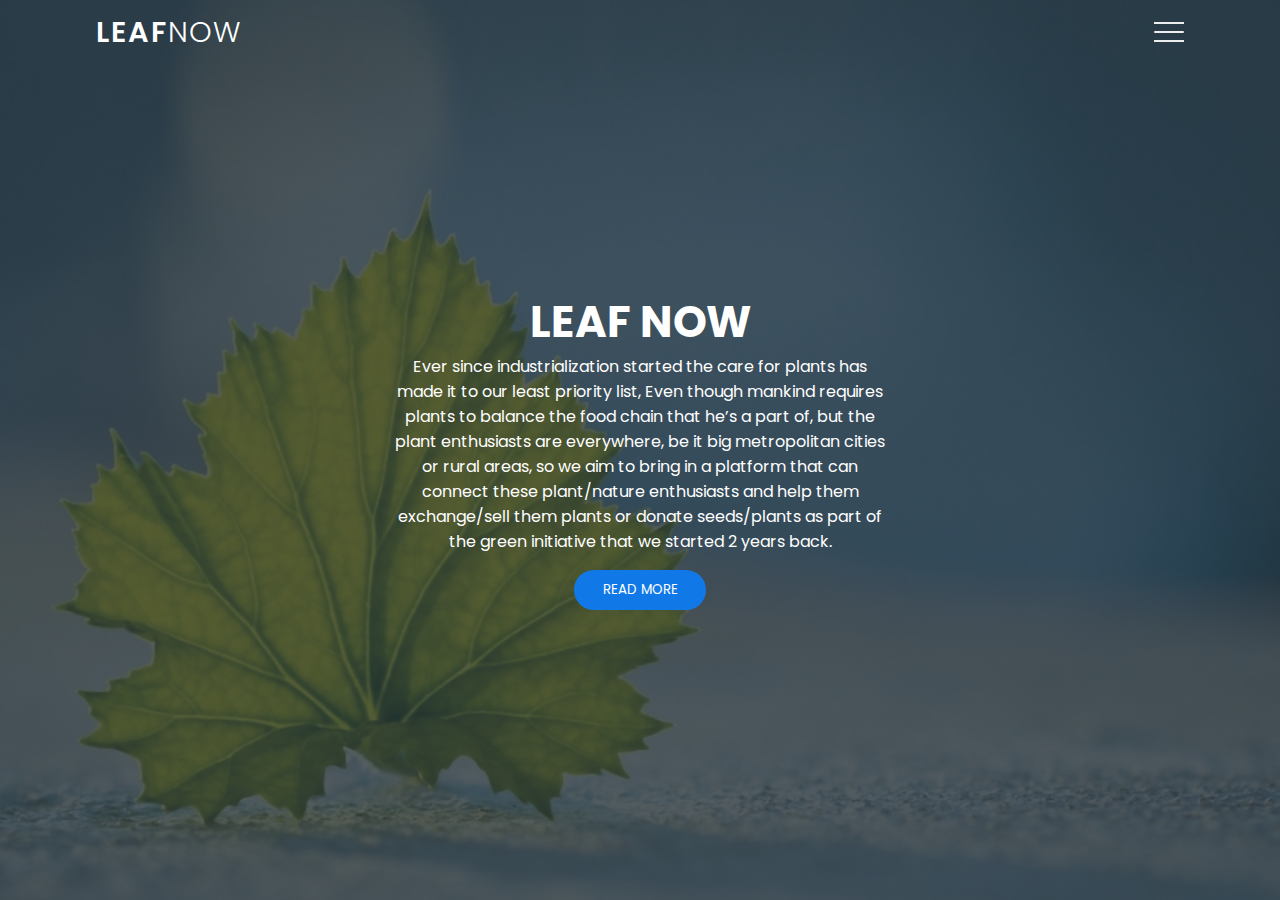
<file: index.html>
<!DOCTYPE html>
<html lang="en">
  <head>
    <meta charset="UTF-8" />
    <meta name="viewport" content="width=device-width, initial-scale=1.0" />
    <title>Leaf Now</title>
    <link rel="stylesheet" href="/css/style.css" />
  </head>
  <body>
    <div class="container">
      <div class="navbar">
        <div class="menu">
          <h1 class="logo">LEAF<span>NOW</span></h1>
          <div class="hamburger-menu">
            <div class="bar"></div>
          </div>
        </div>
      </div>

      <div class="main-container">
        <div class="main">
          <header>
            <div class="overlay">
              <div class="inner">
                <h2 class="title">LEAF NOW</h2>
                <p>
                  Ever since industrialization started the care for plants has
                  made it to our least priority list, Even though mankind
                  requires plants to balance the food chain that he’s a part of,
                  but the plant enthusiasts are everywhere, be it big
                  metropolitan cities or rural areas, so we aim to bring in a
                  platform that can connect these plant/nature enthusiasts and
                  help them exchange/sell them plants or donate seeds/plants as
                  part of the green initiative that we started 2 years back.
                </p>
                <button class="btn">Read more</button>
              </div>
            </div>
          </header>
        </div>

        <div class="shadow one"></div>
        <div class="shadow two"></div>
      </div>

      <div class="links">
        <ul>
          <li>
            <a href="home.html" style="--i: 0.05s">Home</a>
          </li>

          <li>
            <a href="products.html" style="--i: 0.2s">Products</a>
          </li>
          <li>
            <a href="contact.html" style="--i: 0.15s">Contact Us</a>
          </li>
          <li>
            <a href="about.html" style="--i: 0.25s">About Us</a>
          </li>
          <li>
            <a href="profile.html" style="--i: 0.3s">Profile</a>
          </li>
        </ul>
      </div>
    </div>

    <script src="/js/main.js"></script>
  </body>
</html>
</file>
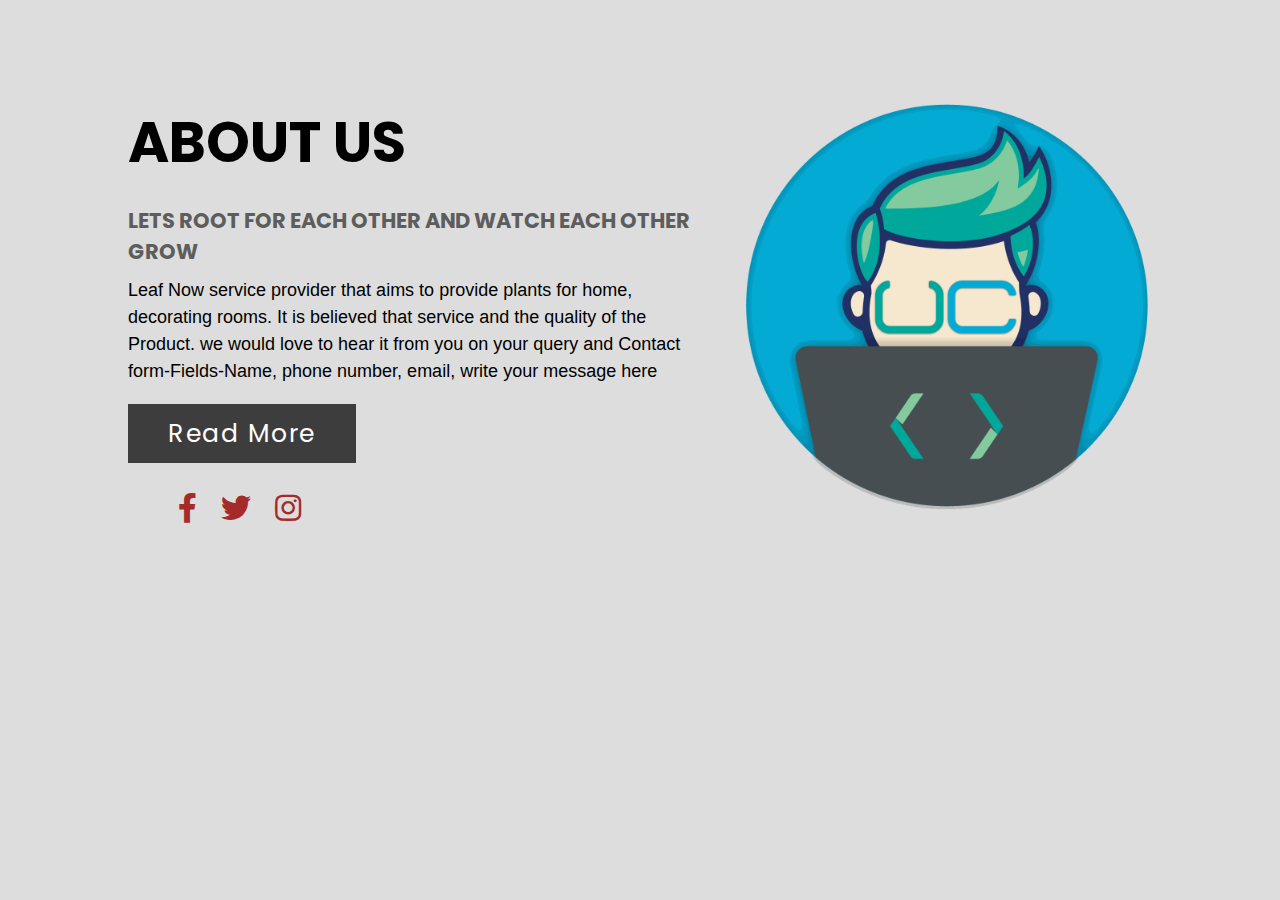
<file: about.html>
<!DOCTYPE html>
<html>
  <head>
    <title>About Us Section</title>
    <meta charset="utf-8" />
    <meta name="viewport" content="width=device-width, initial-scale=1.0" />
    <link
      rel="stylesheet"
      href="https://pro.fontawesome.com/releases/v5.10.0/css/all.css"
    />
    <link rel="stylesheet" type="text/css" href="/css/about.css" />
  </head>
  <body>
    <div class="section">
      <div class="container">
        <div class="content-section">
          <div class="title">
            <h1>About Us</h1>
          </div>
          <div class="content">
            <h3>LETS ROOT FOR EACH OTHER AND WATCH EACH OTHER GROW</h3>
            <p>
              Leaf Now service provider that aims to provide plants for home,
              decorating rooms. It is believed that service and the quality of
              the Product. we would love to hear it from you on your query and
              Contact form-Fields-Name, phone number, email, write your message
              here
            </p>
            <div class="button">
              <a href="">Read More</a>
            </div>
          </div>
          <div class="social">
            <a href=""><i class="fab fa-facebook-f"></i></a>
            <a href=""><i class="fab fa-twitter"></i></a>
            <a href=""><i class="fab fa-instagram"></i></a>
          </div>
        </div>
        <div class="image-section">
          <img src="/images/logo.png" />
        </div>
      </div>
    </div>
  </body>
</html>
</file>
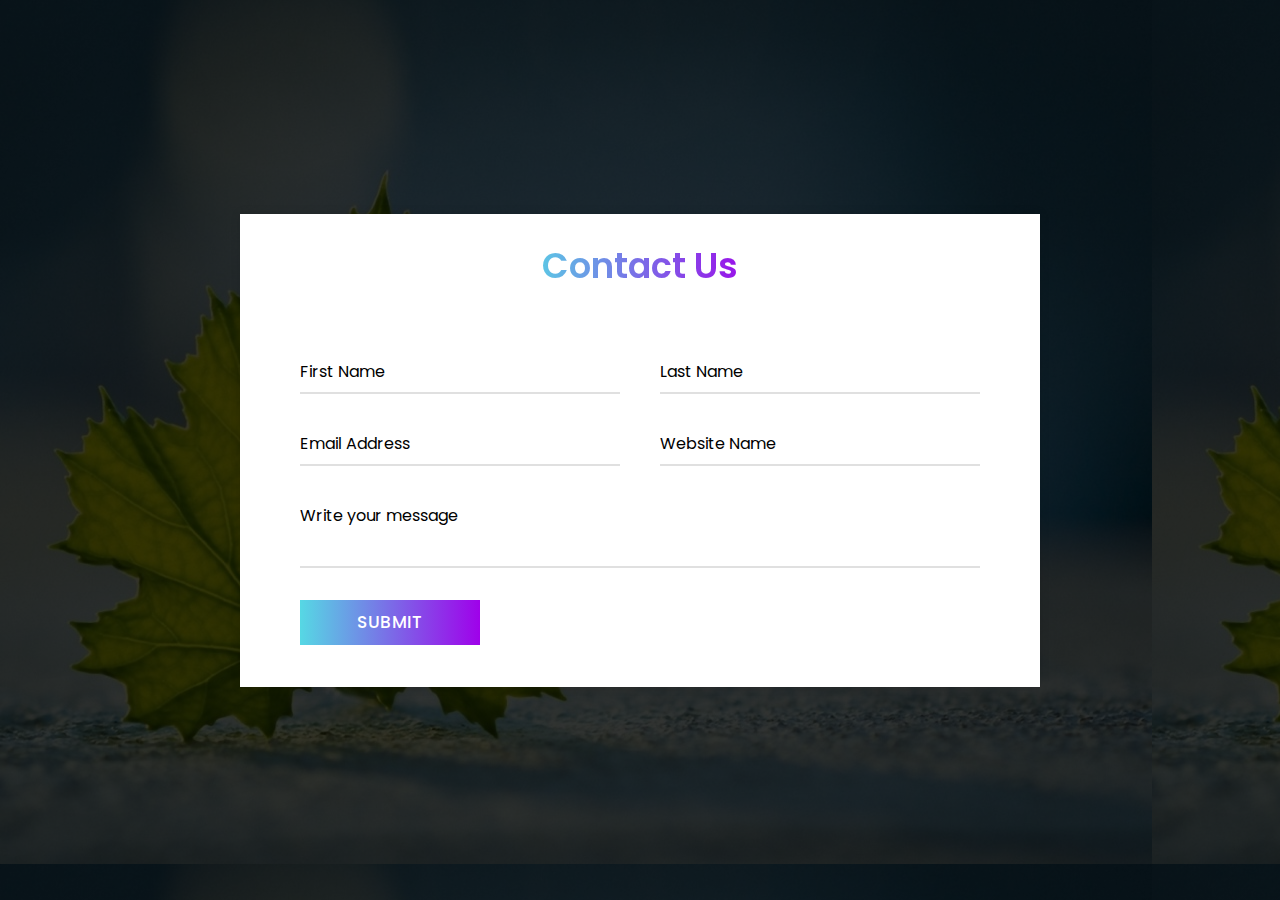
<file: contact.html>
<!DOCTYPE html>
<html lang="en" dir="ltr">
  <head>
    <meta charset="utf-8" />
    <title>Contact Us</title>
    <link rel="stylesheet" href="/css/contact.css" />
    <meta name="viewport" content="width=device-width, initial-scale=1.0" />
  </head>
  <body>
    <div class="container">
      <div class="text">Contact Us</div>
      <form action="#">
        <div class="form-row">
          <div class="input-data">
            <input type="text" required />
            <div class="underline"></div>
            <label for="">First Name</label>
          </div>
          <div class="input-data">
            <input type="text" required />
            <div class="underline"></div>
            <label for="">Last Name</label>
          </div>
        </div>
        <div class="form-row">
          <div class="input-data">
            <input type="text" required />
            <div class="underline"></div>
            <label for="">Email Address</label>
          </div>
          <div class="input-data">
            <input type="text" required />
            <div class="underline"></div>
            <label for="">Website Name</label>
          </div>
        </div>
        <div class="form-row">
          <div class="input-data textarea">
            <textarea rows="8" cols="80" required></textarea>
            <div class="underline"></div>
            <label for="">Write your message</label>
          </div>
        </div>
        <div class="form-row submit-btn">
          <div class="input-data">
            <div class="inner"></div>
            <input type="submit" value="submit" />
          </div>
        </div>
      </form>
    </div>
  </body>
</html>
</file>
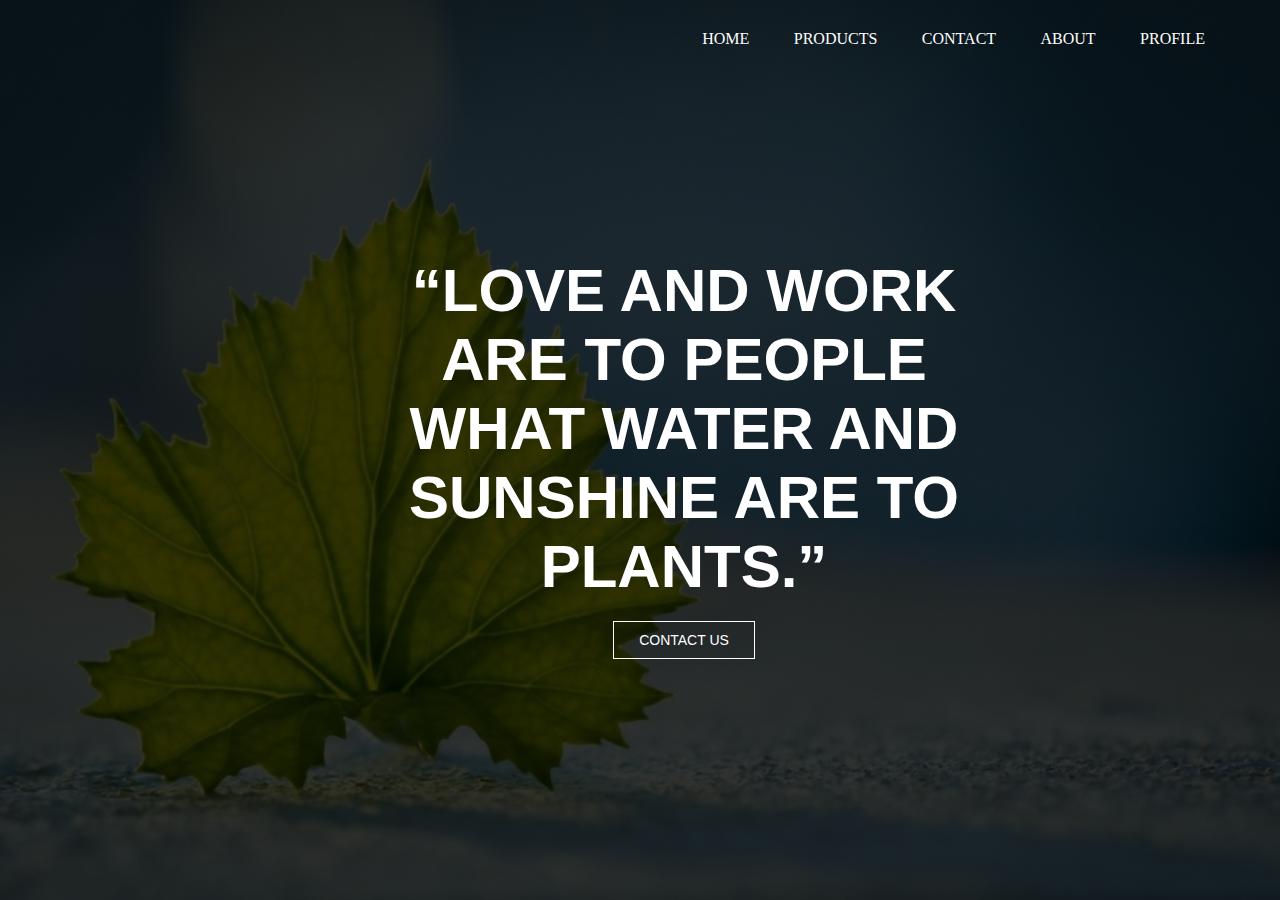
<file: home.html>
<!DOCTYPE html>
<html lang="en">
  <head>
    <meta charset="UTF-8" />
    <meta http-equiv="X-UA-Compatible" content="IE=edge" />
    <meta name="viewport" content="width=device-width, initial-scale=1.0" />
    <link rel="stylesheet" href="/css/home.css" />
    <title>Home</title>
  </head>
  <body>
    <header>
      <div class="wrapper">
        <div class="logo"></div>
        <ul class="nav-area">
          <li><a href="home.html">Home</a></li>
          <li><a href="products.html">Products</a></li>
          <li><a href="contact.html">Contact</a></li>
          <li><a href="about.html">About</a></li>
          <li><a href="profile.html">Profile</a></li>
        </ul>
      </div>
      <div class="welcome-text">
        <h1>
          “Love and work are to people what water and sunshine are to plants.”
        </h1>
        <a href="contact.html">Contact US</a>
      </div>
    </header>
  </body>
</html>
</file>
<file: css/style.css>
@import url("https://fonts.googleapis.com/css2?family=Poppins:wght@300;400;500;600;700;800;900&display=swap");

* {
  padding: 0;
  margin: 0;
  box-sizing: border-box;
}

body,
button {
  font-family: "Poppins", sans-serif;
}

.container {
  min-height: 100vh;
  width: 100%;
  background-color: #485461;
  background-image: linear-gradient(135deg, #485461 0%, #28313b 74%);
  overflow-x: hidden;
  transform-style: preserve-3d;
}

.navbar {
  position: fixed;
  top: 0;
  left: 0;
  width: 100%;
  z-index: 10;
  height: 3rem;
}

.menu {
  max-width: 72rem;
  width: 100%;
  margin: 0 auto;
  padding: 0 2rem;
  display: flex;
  justify-content: space-between;
  align-items: center;
  color: #fff;
}

.logo {
  font-size: 1.8rem;
  font-weight: 600;
  text-transform: uppercase;
  letter-spacing: 2px;
  line-height: 4rem;
}

.logo span {
  font-weight: 300;
}

.hamburger-menu {
  height: 4rem;
  width: 3rem;
  cursor: pointer;
  display: flex;
  align-items: center;
  justify-content: flex-end;
}

.bar {
  width: 1.9rem;
  height: 1.5px;
  border-radius: 2px;
  background-color: #eee;
  transition: 0.5s;
  position: relative;
}

.bar:before,
.bar:after {
  content: "";
  position: absolute;
  width: inherit;
  height: inherit;
  background-color: #eee;
  transition: 0.5s;
}

.bar:before {
  transform: translateY(-9px);
}

.bar:after {
  transform: translateY(9px);
}

.main {
  position: relative;
  width: 100%;
  left: 0;
  z-index: 5;
  overflow: hidden;
  transform-origin: left;
  transform-style: preserve-3d;
  transition: 0.5s;
}

header {
  min-height: 100vh;
  width: 100%;
  background: url("/images/bg2.jfif") no-repeat top center / cover;
  position: relative;
}

.overlay {
  position: absolute;
  width: 100%;
  height: 100%;
  top: 0;
  left: 0;
  background-color: rgba(43, 51, 59, 0.8);
  display: flex;
  justify-content: center;
  align-items: center;
}

.inner {
  max-width: 35rem;
  text-align: center;
  color: #fff;
  padding: 0 2rem;
}

.title {
  font-size: 2.7rem;
}

.btn {
  margin-top: 1rem;
  padding: 0.6rem 1.8rem;
  background-color: #1179e7;
  border: none;
  border-radius: 25px;
  color: #fff;
  text-transform: uppercase;
  cursor: pointer;
  text-decoration: none;
}

.container.active .bar {
  transform: rotate(360deg);
  background-color: transparent;
}

.container.active .bar:before {
  transform: translateY(0) rotate(45deg);
}

.container.active .bar:after {
  transform: translateY(0) rotate(-45deg);
}

.container.active .main {
  animation: main-animation 0.5s ease;
  cursor: pointer;
  transform: perspective(1300px) rotateY(20deg) translateZ(310px) scale(0.5);
}

@keyframes main-animation {
  from {
    transform: translate(0);
  }

  to {
    transform: perspective(1300px) rotateY(20deg) translateZ(310px) scale(0.5);
  }
}

.links {
  position: absolute;
  width: 30%;
  right: 0;
  top: 0;
  height: 100vh;
  z-index: 2;
  display: flex;
  justify-content: center;
  align-items: center;
}

ul {
  list-style: none;
}

.links a {
  text-decoration: none;
  color: #eee;
  padding: 0.7rem 0;
  display: inline-block;
  font-size: 1rem;
  font-weight: 300;
  text-transform: uppercase;
  letter-spacing: 1px;
  transition: 0.3s;
  opacity: 0;
  transform: translateY(10px);
  animation: hide 0.5s forwards ease;
}

.links a:hover {
  color: #fff;
}

.container.active .links a {
  animation: appear 0.5s forwards ease var(--i);
}

@keyframes appear {
  from {
    opacity: 0;
    transform: translateY(10px);
  }
  to {
    opacity: 1;
    transform: translateY(0px);
  }
}

@keyframes hide {
  from {
    opacity: 1;
    transform: translateY(0px);
  }
  to {
    opacity: 0;
    transform: translateY(10px);
  }
}

.shadow {
  position: absolute;
  width: 100%;
  height: 100vh;
  top: 0;
  left: 0;
  transform-style: preserve-3d;
  transform-origin: left;
  transition: 0.5s;
  background-color: white;
}

.shadow.one {
  z-index: -1;
  opacity: 0.15;
}

.shadow.two {
  z-index: -2;
  opacity: 0.1;
}

.container.active .shadow.one {
  animation: shadow-one 0.6s ease-out;
  transform: perspective(1300px) rotateY(20deg) translateZ(215px) scale(0.5);
}

@keyframes shadow-one {
  0% {
    transform: translate(0);
  }

  5% {
    transform: perspective(1300px) rotateY(20deg) translateZ(310px) scale(0.5);
  }

  100% {
    transform: perspective(1300px) rotateY(20deg) translateZ(215px) scale(0.5);
  }
}

.container.active .shadow.two {
  animation: shadow-two 0.6s ease-out;
  transform: perspective(1300px) rotateY(20deg) translateZ(120px) scale(0.5);
}

@keyframes shadow-two {
  0% {
    transform: translate(0);
  }

  20% {
    transform: perspective(1300px) rotateY(20deg) translateZ(310px) scale(0.5);
  }

  100% {
    transform: perspective(1300px) rotateY(20deg) translateZ(120px) scale(0.5);
  }
}

.container.active .main:hover + .shadow.one {
  transform: perspective(1300px) rotateY(20deg) translateZ(230px) scale(0.5);
}

.container.active .main:hover {
  transform: perspective(1300px) rotateY(20deg) translateZ(340px) scale(0.5);
}
</file>
<file: css/about.css>
@import url("https://fonts.googleapis.com/css2?family=Poppins:wght@200;300;400&display=swap");
* {
  margin: 0px;
  padding: 0px;
  box-sizing: border-box;
  font-family: "Poppins", sans-serif;
}
.section {
  width: 100%;
  min-height: 100vh;
  background-color: #ddd;
}
.container {
  width: 80%;
  display: block;
  margin: auto;
  padding-top: 100px;
}
.content-section {
  float: left;
  width: 55%;
}
.image-section {
  float: right;
  width: 40%;
}
.image-section img {
  width: 100%;
  height: auto;
}
.content-section .title {
  text-transform: uppercase;
  font-size: 28px;
}
.content-section .content h3 {
  margin-top: 20px;
  color: #5d5d5d;
  font-size: 21px;
}
.content-section .content p {
  margin-top: 10px;
  font-family: sans-serif;
  font-size: 18px;
  line-height: 1.5;
}
.content-section .content .button {
  margin-top: 30px;
}
.content-section .content .button a {
  background-color: #3d3d3d;
  padding: 12px 40px;
  text-decoration: none;
  color: #fff;
  font-size: 25px;
  letter-spacing: 1.5px;
}
.content-section .content .button a:hover {
  background-color: #a52a2a;
  color: #fff;
}
.content-section .social {
  margin: 40px 40px;
}
.content-section .social i {
  color: #a52a2a;
  font-size: 30px;
  padding: 0px 10px;
}
.content-section .social i:hover {
  color: #3d3d3d;
}
@media screen and (max-width: 768px) {
  .container {
    width: 80%;
    display: block;
    margin: auto;
    padding-top: 50px;
  }
  .content-section {
    float: none;
    width: 100%;
    display: block;
    margin: auto;
  }
  .image-section {
    float: none;
    width: 100%;
  }
  .image-section img {
    width: 100%;
    height: auto;
    display: block;
    margin: auto;
  }
  .content-section .title {
    text-align: center;
    font-size: 19px;
  }
  .content-section .content .button {
    text-align: center;
  }
  .content-section .content .button a {
    padding: 9px 30px;
  }
  .content-section .social {
    text-align: center;
  }
}
</file>
<file: css/contact.css>
@import url("https://fonts.googleapis.com/css?family=Poppins:400,500,600,700&display=swap");
* {
  margin: 0;
  padding: 0;
  outline: none;
  box-sizing: border-box;
  font-family: "Poppins", sans-serif;
}
body {
  display: flex;
  align-items: center;
  justify-content: center;
  min-height: 100vh;
  padding: 40px;
  background: linear-gradient(rgba(0, 0, 0, 0.8), rgba(0, 0, 0, 0.8)),
    url(/images/bg2.jfif);
}

.container {
  max-width: 800px;
  background: #fff;
  width: 800px;
  padding: 25px 40px 10px 40px;
  box-shadow: 0px 0px 10px rgba(0, 0, 0, 0.1);
}
.container .text {
  text-align: center;
  font-size: 35px;
  font-weight: 600;
  background: -webkit-linear-gradient(
    right,
    #56d8e4,
    #9f01ea,
    #56d8e4,
    #9f01ea
  );
  -webkit-background-clip: text;
  -webkit-text-fill-color: transparent;
}
.container form {
  padding: 30px 0 0 0;
}
.container form .form-row {
  display: flex;
  margin: 32px 0;
}
form .form-row .input-data {
  width: 100%;
  height: 40px;
  margin: 0 20px;
  position: relative;
}
form .form-row .textarea {
  height: 70px;
}
.input-data input,
.textarea textarea {
  display: block;
  width: 100%;
  height: 100%;
  border: none;
  font-size: 17px;
  border-bottom: 2px solid rgba(0, 0, 0, 0.12);
}
.input-data input:focus ~ label,
.textarea textarea:focus ~ label,
.input-data input:valid ~ label,
.textarea textarea:valid ~ label {
  transform: translateY(-20px);
  font-size: 14px;
  color: #3498db;
}
.textarea textarea {
  resize: none;
  padding-top: 10px;
}
.input-data label {
  position: absolute;
  pointer-events: none;
  bottom: 10px;
  font-size: 16px;
  transition: all 0.3s ease;
}
.textarea label {
  width: 100%;
  bottom: 40px;
  background: #fff;
}
.input-data .underline {
  position: absolute;
  bottom: 0;
  height: 2px;
  width: 100%;
}
.input-data .underline:before {
  position: absolute;
  content: "";
  height: 2px;
  width: 100%;
  background: #3498db;
  transform: scaleX(0);
  transform-origin: center;
  transition: transform 0.3s ease;
}
.input-data input:focus ~ .underline:before,
.input-data input:valid ~ .underline:before,
.textarea textarea:focus ~ .underline:before,
.textarea textarea:valid ~ .underline:before {
  transform: scale(1);
}
.submit-btn .input-data {
  overflow: hidden;
  height: 45px !important;
  width: 25% !important;
}
.submit-btn .input-data .inner {
  height: 100%;
  width: 300%;
  position: absolute;
  left: -100%;
  background: -webkit-linear-gradient(
    right,
    #56d8e4,
    #9f01ea,
    #56d8e4,
    #9f01ea
  );
  transition: all 0.4s;
}
.submit-btn .input-data:hover .inner {
  left: 0;
}
.submit-btn .input-data input {
  background: none;
  border: none;
  color: #fff;
  font-size: 17px;
  font-weight: 500;
  text-transform: uppercase;
  letter-spacing: 1px;
  cursor: pointer;
  position: relative;
  z-index: 2;
}
@media (max-width: 700px) {
  .container .text {
    font-size: 30px;
  }
  .container form {
    padding: 10px 0 0 0;
  }
  .container form .form-row {
    display: block;
  }
  form .form-row .input-data {
    margin: 35px 0 !important;
  }
  .submit-btn .input-data {
    width: 40% !important;
  }
}
</file>
<file: css/home.css>
* {
  margin: 0;
  padding: 0;
}
body {
  font-family: "Lato", sans-serif;
}
.wrapper {
  width: 1170px;
  margin: auto;
}
header {
  background: linear-gradient(rgba(0, 0, 0, 0.8), rgba(0, 0, 0, 0.8)),
    url(/images/bg2.jfif);
  height: 100vh;
  -webkit-background-size: cover;
  background-size: cover;
  background-position: center center;
  position: relative;
}
.nav-area {
  float: right;
  list-style: none;
  margin-top: 30px;
}
.nav-area li {
  display: inline-block;
}
.nav-area li a {
  color: #fff;
  text-decoration: none;
  padding: 5px 20px;
  font-family: poppins;
  font-size: 16px;
  text-transform: uppercase;
}
.nav-area li a:hover {
  background: #fff;
  color: #333;
}
.logo {
  float: left;
}
.logo img {
  width: 100%;
  padding: 15px 0;
}
.welcome-text {
  position: absolute;
  width: 600px;
  height: 300px;
  margin: 20% 30%;
  text-align: center;
}
.welcome-text h1 {
  text-align: center;
  color: #fff;
  text-transform: uppercase;
  font-size: 60px;
}
.welcome-text a {
  border: 1px solid #fff;
  padding: 10px 25px;
  text-decoration: none;
  text-transform: uppercase;
  font-size: 14px;
  margin-top: 20px;
  display: inline-block;
  color: #fff;
}
.welcome-text a:hover {
  background: #fff;
  color: #333;
}

/*resposive*/

@media (max-width: 600px) {
  .wrapper {
    width: 100%;
  }
  .logo {
    float: none;
    width: 50%;
    text-align: center;
    margin: auto;
  }

  .nav-area {
    float: none;
    margin-top: 0;
  }
  .nav-area li a {
    padding: 5px;
    font-size: 11px;
  }
  .nav-area {
    text-align: center;
  }
  .welcome-text {
    width: 100%;
    height: auto;
    margin: 30% 0;
  }
  .welcome-text h1 {
    font-size: 30px;
  }
}
</file>
